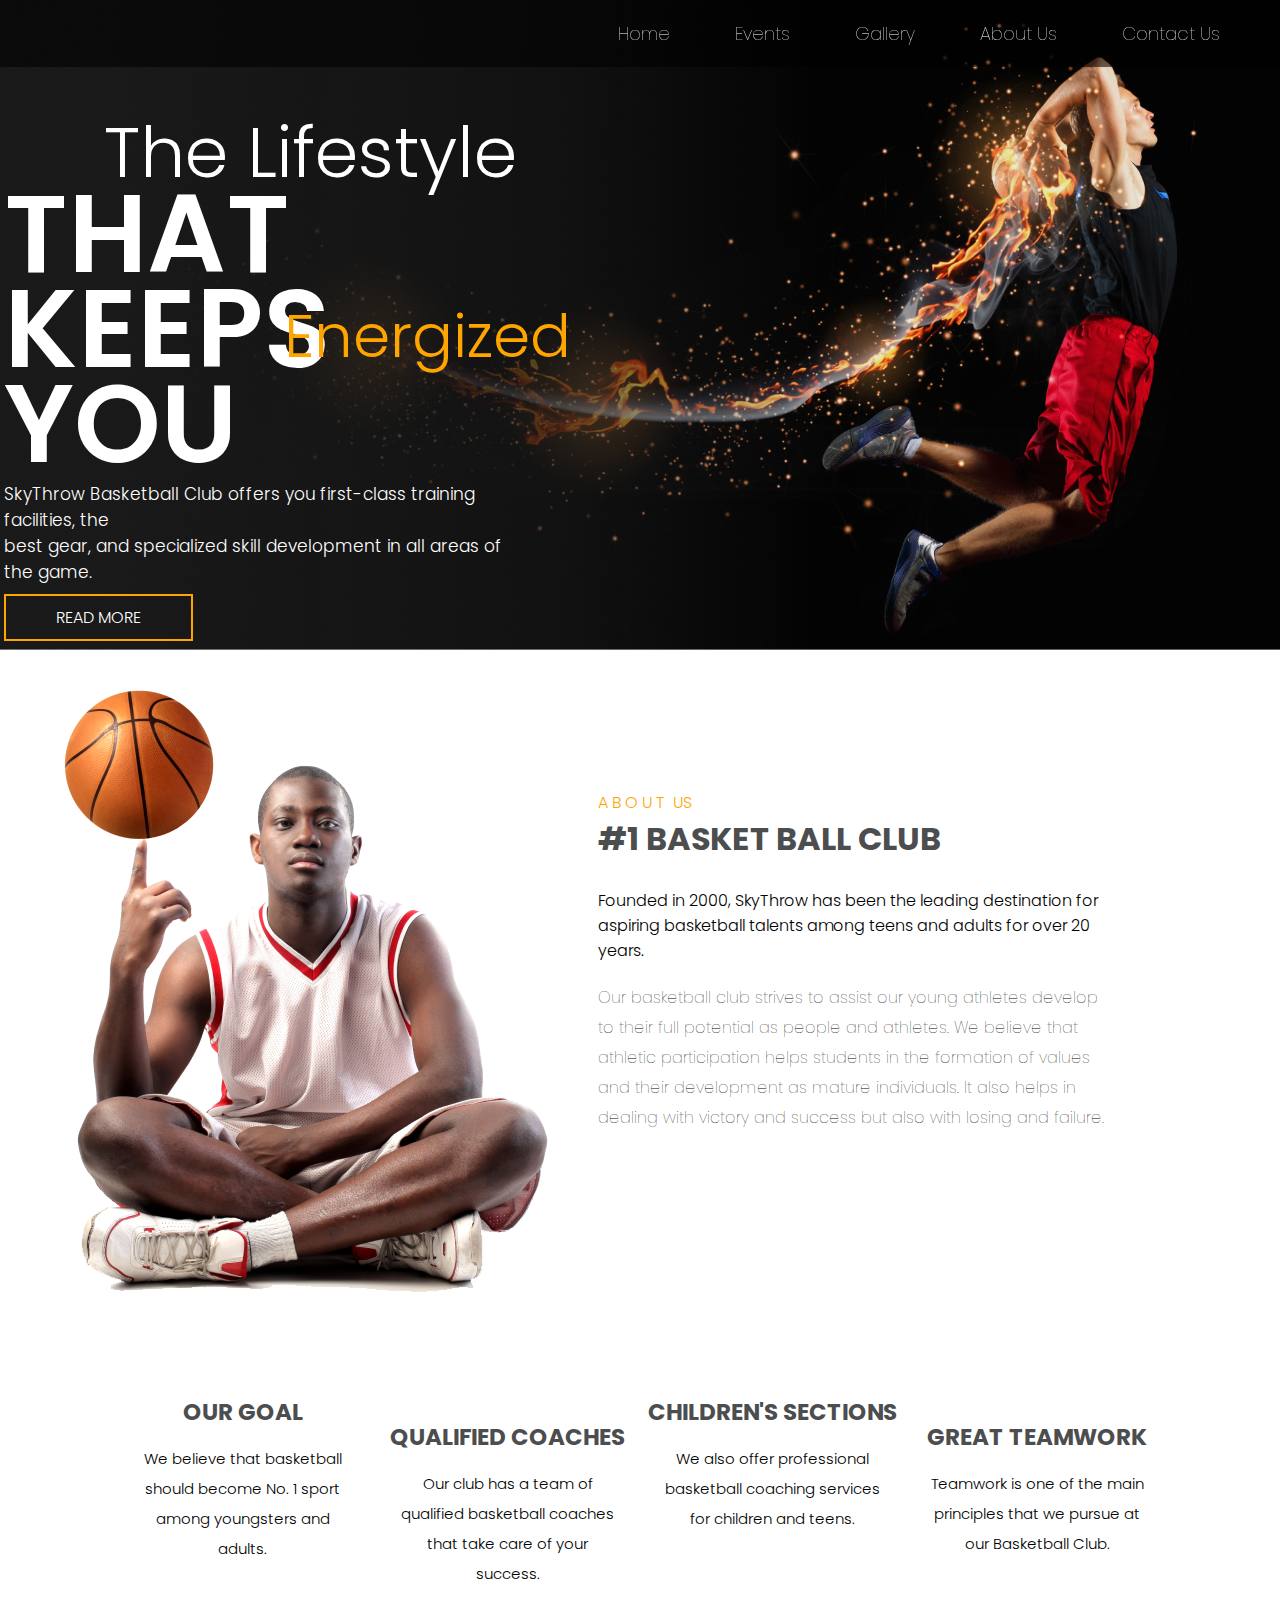
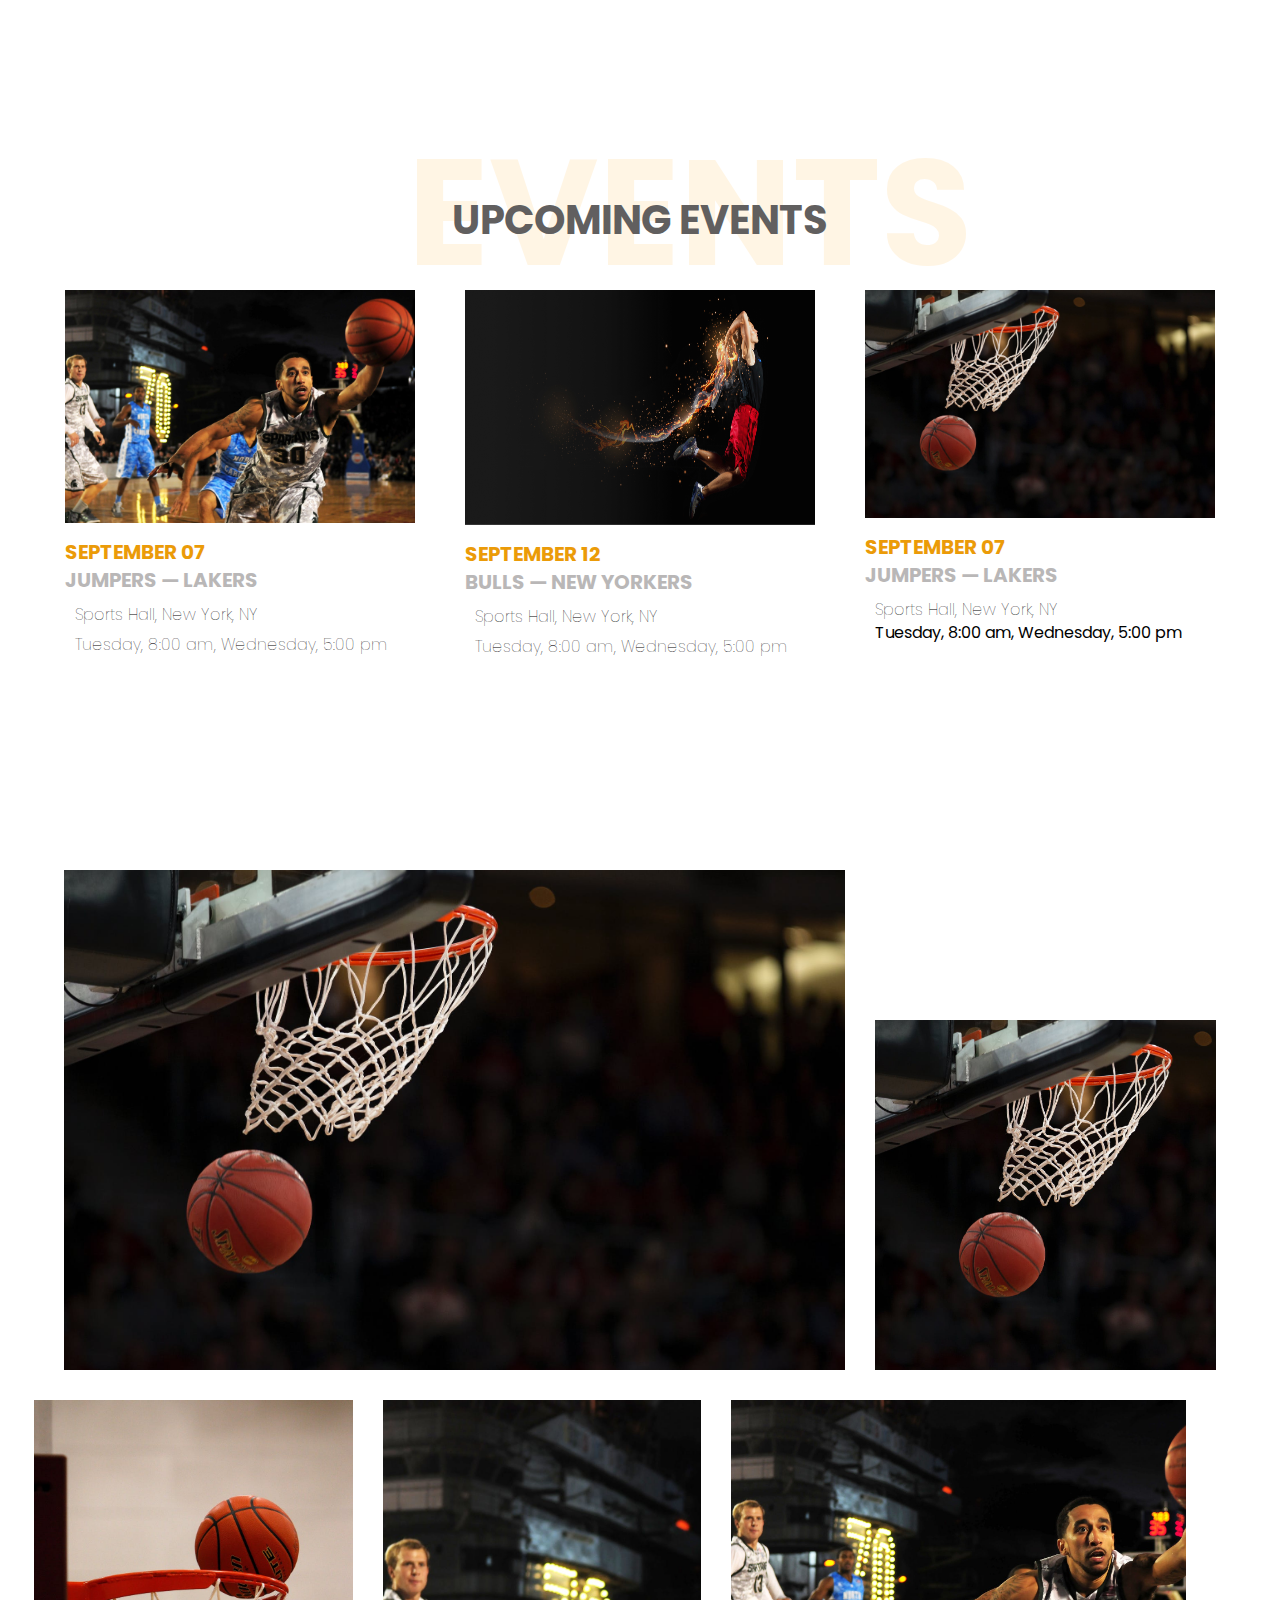
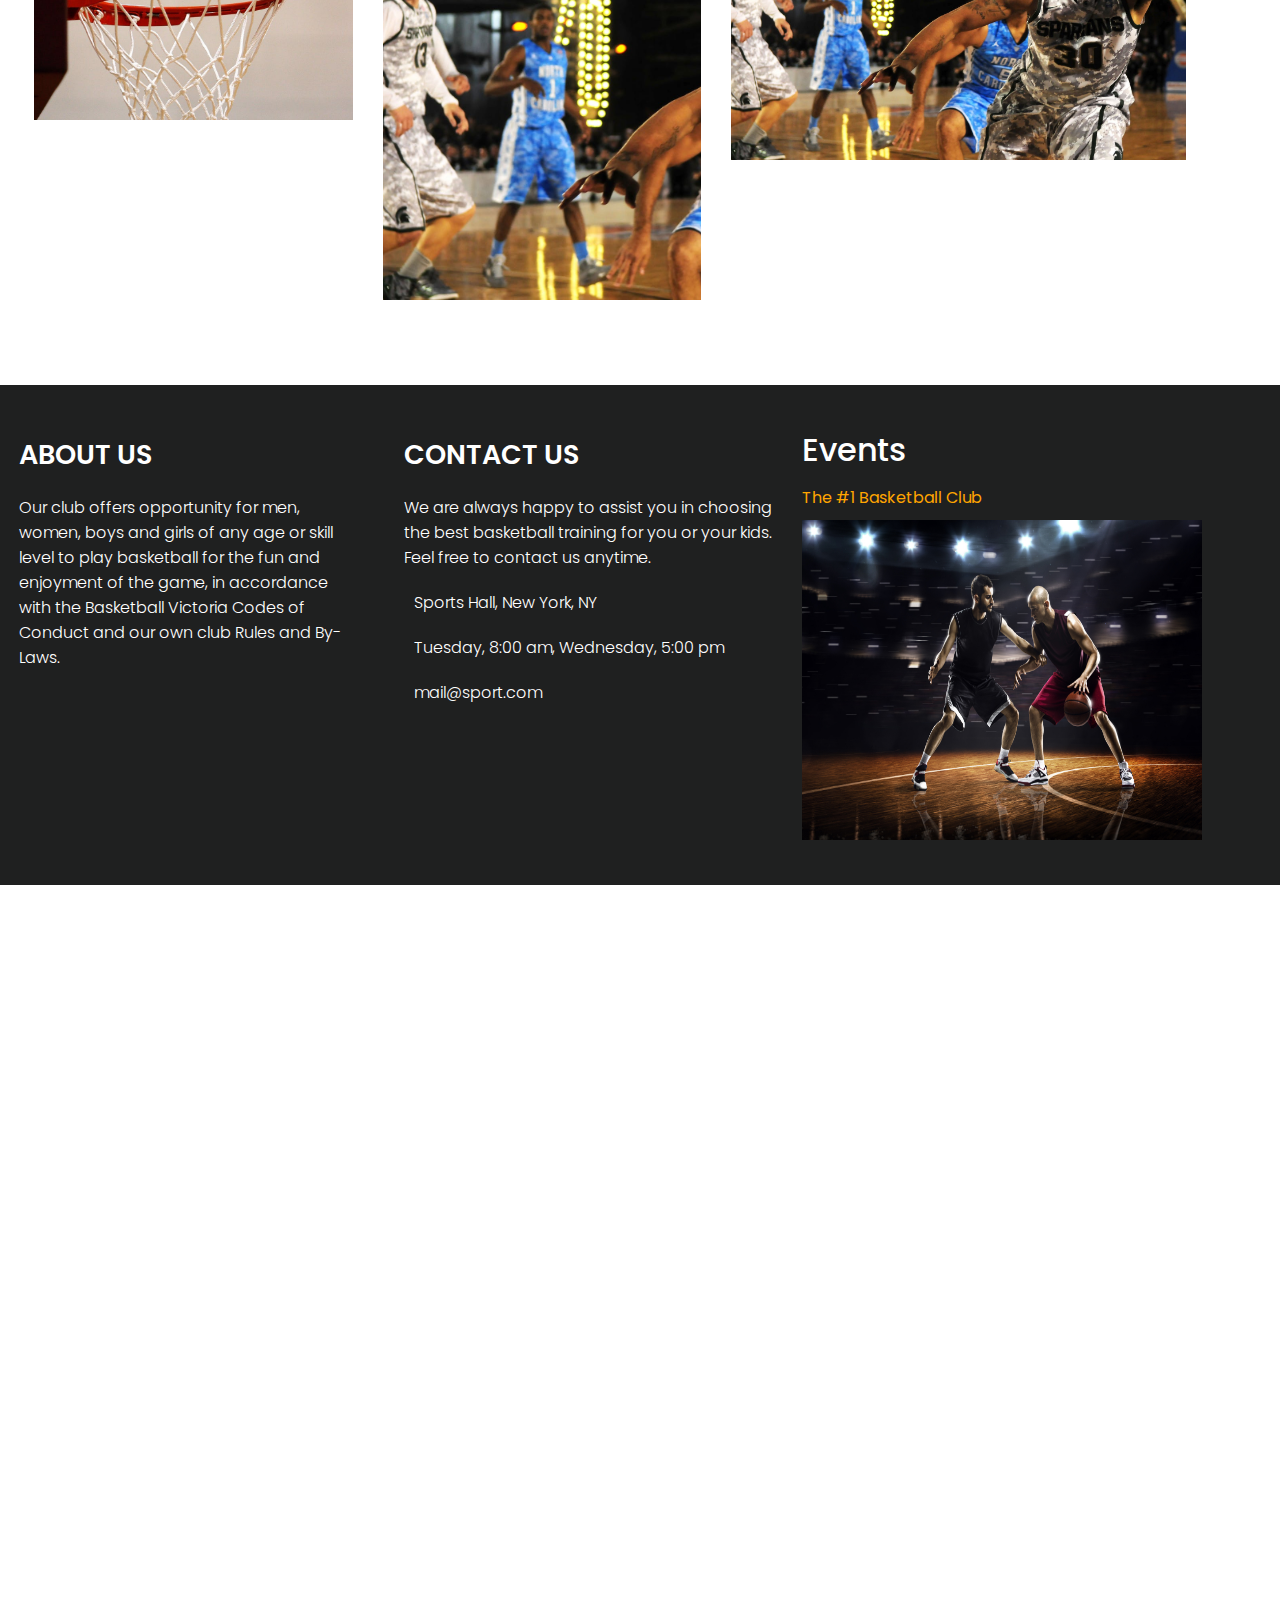
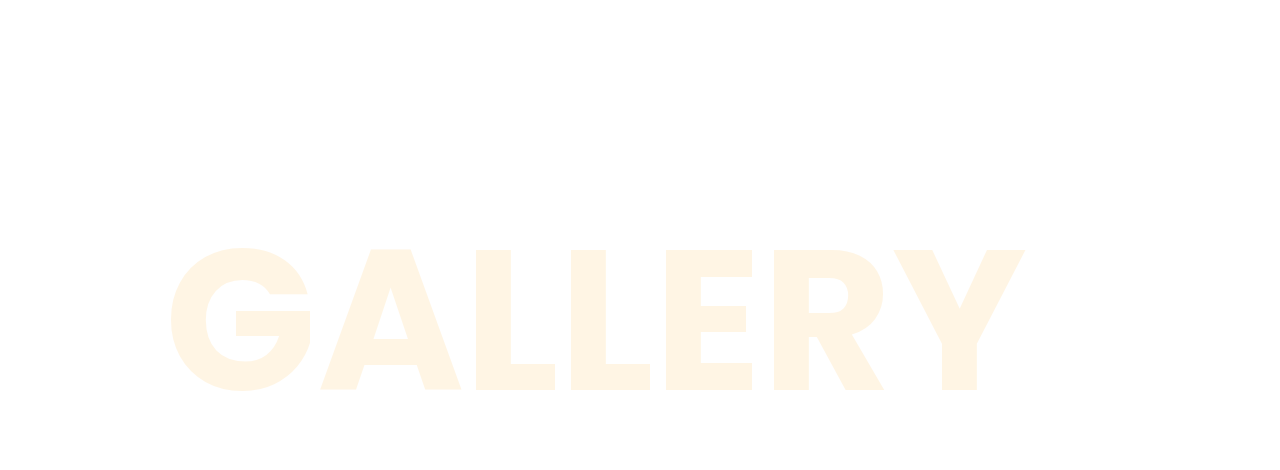
<file: html/index.html>
<!DOCTYPE html>
<html lang="en">
<head>
    <meta charset="UTF-8">
    <meta http-equiv="X-UA-Compatible" content="IE=edge">
    <meta name="viewport" content="width=device-width, initial-scale=1.0">
    <title>Sport Kosova</title>
    <link rel="stylesheet" href="../css/style.css">
    <link rel="stylesheet" href="https://cdnjs.cloudflare.com/ajax/libs/font-awesome/6.0.0-beta3/css/all.min.css" integrity="sha512-Fo3rlrZj/k7ujTnHg4CGR2D7kSs0v4LLanw2qksYuRlEzO+tcaEPQogQ0KaoGN26/zrn20ImR1DfuLWnOo7aBA==" crossorigin="anonymous" referrerpolicy="no-referrer" />
</head>
<body>
    <nav>
    <ul>
        <!-- <img src="img/logo.png"> -->
        <li><a href="#">Contact Us</a></li>
        <li><a href="#about">About Us</a></li>
        <li><a href="#">Gallery</a></li>
        <li><a href="#events">Events</a></li>
        <li><a href="#">Home</a></li>
      </ul>
    </nav>
    <div id="section-1">
        <div class="fix">
        <div class="title">
            <h3>The Lifestyle</h3>
            <h1>THAT KEEPS
                YOU
                </h1>
                <h2>Energized</h2>
                <p>SkyThrow Basketball Club offers you first-class training facilities, the <br>
                     best gear, and specialized skill development in all areas of the game.</p>
                     <a href="#">READ MORE</a>
        </div> 
        </div>
        <div class="socials">
           <a href="#"></a> <i class="fab fa-2x fa-facebook-f"></i></a>
           <a href=""></a> <i class="fab fa-2x  fa-twitter"></i></a>
          <a href=""></a> <i class="fab fa-2x  fa-instagram"></i></a>
           </div>
    </div>
    <!-- About us -->
    <div id="about" class="about-container">
        <div class="about">
        <div class="about-img">
            <img src="../img/about-us-img.png" >
        </div>
        <div class="about-text">
            <p>A B O U T  </p><p>US</p>
            <h1>#1 BASKET BALL CLUB</h1>
            <h3>Founded in 2000, SkyThrow has been the leading destination for aspiring basketball talents among teens and adults for over 20 years.</h3>
            <h4>Our basketball club strives to assist our young athletes develop to their full potential as people and athletes. We believe that athletic participation helps students in the formation of values and their development as mature individuals. It also helps in dealing with victory and success but also with losing and failure.</h4>
        </div>
        </div>
    </div>
    <!-- section four -->
    <div class="section-4">
        <div class="services">
            <div class="service-1">
                <i class="fas fa-3x fa-trophy"></i>
                <h1>OUR GOAL</h1>
              <p>  We believe that basketball should become No. 1 sport among youngsters and adults.</p>
            </div>
            <div class="service-1 margin-left">
                <i class="far fa-3x fa-star"></i>
                <h1>QUALIFIED COACHES</h1>
               <p> Our club has a team of qualified basketball coaches that take care of your success.</p>
            </div>
            <div class="service-1 margin-left">
                <i class="fas fa-3x fa-child"></i>
                <h1>CHILDREN'S SECTIONS</h1>
               <p> We also offer professional <br> basketball coaching services for children and teens. </p>
            </div>
            <div class="service-1 margin-left">
                <i class="far fa-3x fa-thumbs-up"></i>
                <h1>GREAT TEAMWORK</h1>
               <p> Teamwork is one of the main <br> principles that we pursue at our Basketball Club.</p>
            </div>
        </div>
    </div>
     <!-- UP COMMING EVENTS -->
     <div id="section-3">
        <div class="main-title">
            <h1>EVENTS</h1>
        </div>
        <div class="events-title">
            <h1>UPCOMING EVENTS</h1>
        </div>
        <div class="events">
            <div class="event-1">
                <a href="#">
                <img src="../img/blog-img-2.jpeg">
                </a>
                <h1>SEPTEMBER 07</h1>
                <h2>JUMPERS — LAKERS</h2>
                <div class="icons">
                <p><i class="fas fa-map-marker"></i>Sports Hall, New York, NY</p>
                <p><i class="far fa-calendar-check "></i>Tuesday, 8:00 am, Wednesday, 5:00 pm</p>
            </div>
            </div>
            <div class="event-1 marign-left">
                <img src="../img/home.jpg" height="235px">
                <h1>SEPTEMBER 12</h1>
                <h2>BULLS — NEW YORKERS</h2>
                <div class="icons">
                <p><i class="fas fa-map-marker"></i>Sports Hall, New York, NY</p>
                <p><i class="far fa-calendar-check"></i>Tuesday, 8:00 am, Wednesday, 5:00 pm</p>
                </div>
            </div>
            <div class="event-1 marign-left">
                <img src="../img/gallery-image-1.jpeg">
                <h1>SEPTEMBER 07</h1>
                <h2>JUMPERS — LAKERS</h2>
                <div class="icons">
                <p><i class="fas fa-map-marker"></i>Sports Hall, New York, NY</p>
                <i class="far fa-calendar-check"></i> Tuesday, 8:00 am, Wednesday, 5:00 pm</p>
                </div>
            </div>
        </div>
</div>


    <!-- Section-three Gallery -->
    <div id="section-2">
        <div class="section-title">
            <h1>GALLERY</h1>
        </div>
       <div class="box">
           <div class="box-1">
            <div class="thumbnail-title">
                <h1>BASKETBALL CHAMPIONSHIPS</h1>
                <p>At SkyThrow, we regularly organize events and <br> championships for the members of our club.</p>
            </div>
           </div>
           <div class="box-2">
            <div class="thumbnail-title">
                <h1>BASKETBALL CHAMPIONSHIPS</h1>
                <p>At SkyThrow, we regularly organize events and <br> championships for the members of our club.</p>
            </div>
           </div>
       </div>
       <div class="second-box">
           <div class="box-3">
            <div class="thumbnail-title">
                <h1>BASKETBALL CHAMPIONSHIPS</h1>
                <p>At SkyThrow, we regularly organize events and <br> championships for the members of our club.</p>
            </div>
           </div>
           <div class="box-4">
            <div class="thumbnail-title">
                <h1>BASKETBALL CHAMPIONSHIPS</h1>
                <p>At SkyThrow, we regularly organize events and <br> championships for the members of our club.</p>
            </div>
           </div>
               <div class="box-5">
            <div class="thumbnail-title">
                <h1>BASKETBALL CHAMPIONSHIPS</h1>
                <p>At SkyThrow, we regularly organize events and <br> championships for the members of our club.</p>
            </div>
           </div>
       </div>
    </div>
    


   <!-- Footer -->
<div class="fotter">
    <div class="align-fotter">
    <div class="about-fotter">
        <h1>ABOUT US</h1>
        <p>Our club offers opportunity for men, women, boys and girls of any age or skill level to play basketball for the fun and enjoyment of the game, in accordance with the Basketball Victoria Codes of Conduct and our own club Rules and By-Laws.</p>
    </div>
    <div class="contact-fotter">
        <h1>CONTACT US</h1>
        <p>We are always happy to assist you in choosing the best basketball training for you or your kids. Feel free to contact us anytime.</p>
        <p><i class="fas fa-map-marker"></i>Sports Hall, New York, NY</p>
        <p><i class="far fa-calendar-check"></i>Tuesday, 8:00 am, Wednesday, 5:00 pm</p>
        <p><i class="fas fa-envelope"></i>mail@sport.com</p>
    </div>
 
    <div class="events-fotter">
      <a href="https://play.fiba3x3.com/events/3036fe7f-f0a6-43df-b2db-898ae880ff9b" target="_blank"> <h1>Events</h1></a>
        <p>The #1 Basketball Club</p>
        <a href="" width="250px" alt=""></a>
        <img src="../img/gallery-image-2.jpg" width=400px" height="320px" alt="">
    </div>
    </div>
    </div>
    <script src="https://cdnjs.cloudflare.com/ajax/libs/gsap/3.9.1/gsap.min.js" integrity="sha512-H6cPm97FAsgIKmlBA4s774vqoN24V5gSQL4yBTDOY2su2DeXZVhQPxFK4P6GPdnZqM9fg1G3cMv5wD7e6cFLZQ==" crossorigin="anonymous"referrerpolicy="no-referrer"></script>

    
    <script src="../jquery-ui/jquery-3.6.0.min.js"></script>
    <script src="../jquery-ui/jquery-ui.js"></script>
    <script src="../js/main.js"></script>
    <script src=""></script>
</body>
</html>
</file>
<file: css/style.css>
@import url("https://fonts.googleapis.com/css2?family=Poppins:ital,wght@0,100;0,200;0,300;0,400;0,500;0,600;0,700;1,100;1,200;1,300;1,400;1,500;1,600&display=swap");
@import url("https://fonts.googleapis.com/css?family=Mukta:700");
* {
  box-sizing: border-box;
}
* {
  margin: 0;
  padding: 0;
  box-sizing: border-box;
  font-family: "Poppins", sans-serif;
  text-decoration: none;
  list-style-type: none;
}

/*************************************************** NAVBAR  *********************************/
ul {
  width: 100%;
  list-style-type: none;
  margin: 0;
  padding: 0;
  overflow: hidden;
  background-color: #00000091;
  position:fixed;
  z-index: 999;
}
li {
  float: right;
}

li a {
  display: block;
  color: #fff;
  text-align: center;
  padding: 20px 5px;
  margin-right: 55px;
  text-decoration: none;
  font-size: 18px;
  font-weight: 100;
  position:relative;
  z-index: 10;
}
ul img {
  max-width: 50px;
  margin: 5px 55px;
}
/* Navbar Responsive Menu */
@media only screen and (max-width: 600px) {
  li a {
    margin-right: 15px;
  }
}
/* Flame Animations */
#all-flames{
  position: relative;
  top: 70%;
  width: 20%;
  margin-left: auto;
  margin-right: auto;
  margin-right: 500px;
}
#flame-2{
  position: relative;
  top: 50%;
  width: 20%;
  margin-left: auto;
  margin-right: auto;
  margin-right: 50px;
}

/* Section one */
#section-1{
    background: url(../img/home.jpg);
    width:100%;
    height: 650px;
    background-size: cover;
    background-repeat: no-repeat;
    margin-right: auto;
    margin-left: auto;
}
.fix{
  display: flex;
}

.title{
  position: relative;
    width: 40%;
    height:500px;
    right:380px;
    top: 80px;
    margin-left: auto;
    margin-right: auto;
    text-align: left;
}
.title h1{
    font-size: 110px;
    color: #fff;
    line-height: 95px;
    font-weight: 600;
}
.title h3{
  font-size: 70px;
  color: #fff;
  font-weight: 300;
  position: relative;
  top: 20px;
  left: 100px;
}
.title h2{
  position: relative;
  bottom: 180px;
  left: 280px;
  color: orange;
  font-size: 60px;
  font-weight: 300;
}
.title p{
  position: relative;
  bottom: 80px;
  color: #fff;
  font-weight: 300;
  font-size: 17px;
}
.title a {
   border: 2px solid orange;
   padding: 10px 50px;
   color: #fff;
   font-weight: 300;
   position: relative;
   bottom: 60px;
}
/* socials */
.socials{
  position:fixed;
  display: flex;
  flex-direction: column;
  margin-left: 95%;
  bottom: 500px;
}
.socials .fab{
  color: rgb(26, 23, 23);
  padding: 20px 20px;
}
/* Section three */
.about-container{
  margin-top: 40px;
  margin-left: auto;
  margin-right: auto;
  width: 90%;
  height: 700px;
  position: relative;
 }
.about{
  display:flex;
  justify-content:space-between;
  position: absolute;
  z-index: -1;
}
.about-img{
  width:50%;
  height: 700px;
}
.about-text{
  width:45%;
  height: 700px;
  margin-top: 100px;
  position: relative;
  right:100px;
}
.about-text p{
  color: orange;
  font-weight: 300;
}
.about-text p:nth-child(2){
  position: relative;
  bottom: 25px;
  left: 75px;
  width: 100px;
}
.about-text h1{
  color: #4C4D4F;
  position: relative;
  bottom: 25px;
}
.about-text h3{
  font-size:16px;
  font-weight: 300;
}
.about-text h4{
  line-height: 30px;
  margin-top:20px;
  font-size:16px;
  font-weight: 100;
}
/* Section-two Gallery */

#section-2{
  width: 90%;
  height: 1000px;
  margin-right: auto;
  margin-left: auto;
  margin-top: 180px;
  position: relative;
}
.section-title h1{
  font-size: 200px;
  position: absolute;
  margin-left: 100px;
  width: 400px;
  z-index: -1;
  opacity: 0.1;
  color: orange;
  bottom:-1800px
}
.box{
  display: flex;
}
.box .second-box{
  position: relative;
  margin-top: 100px
}
.box-1{
  background:  url(../img/gallery-image-1.jpeg);
  width: 800px;
  height: 500px;
  background-size: cover;
  cursor: pointer;
}
.box-1:hover{
  transition: all 0.5s ease;
  background:linear-gradient(0deg, rgba(27, 27, 27, 0.733), rgba(22, 21, 22, 0.596)), url(../img/gallery-image-1.jpeg);
  width: 800px;
  height: 500px;
  background-size: cover;
  cursor: pointer;
}
.box-2{
  margin-top: 150px;
  margin-left: 30px;
  background: url(../img/gallery-image-1.jpeg);
  width: 350px;
  height: 350px;
  background-size: cover;
  cursor: pointer;
}
.thumbnail-title{
  text-align:center;
  margin-top:25%;
  color: #fff;
  opacity: 0;
}
.thumbnail-title h1{
  font-size: 22px;
}
.thumbnail-title p{
  font-size: 13px;
}
.box-1:hover .thumbnail-title{
  opacity: 1;
  transition: ease-in 0.5s;
}
.box-2:hover .thumbnail-title{
  opacity: 1;
  transition: ease-in 0.5s;
}
/* Second box */
.second-box{
  margin-top:30px;
  display: flex;
  justify-content: flex-end;
  position: relative;
  right: 30px;
}
.box-3{
  background: url(../img/blog-img-1.jpeg);
  width: 350px;
  height: 320px;
  background-size: cover;
  cursor: pointer;
}
.box-4{
  margin-left: 30px;
  background: url(../img/blog-img-2.jpeg);
  width: 350px;
  height: 500px;
  background-size: cover;
  cursor: pointer;
}
.box-5{
  margin-left: 30px;
  background: url(../img/blog-img-2.jpeg);
  width: 500px;
  height: 360px;
  background-size: cover;
  cursor: pointer;
}
.box-5:hover .thumbnail-title{
  opacity: 1;
  transition: ease-in 0.5s;
}
.box-5:hover{
  margin-left: 30px;
  background:linear-gradient(0deg, rgba(27, 27, 27, 0.733), rgba(22, 21, 22, 0.596)),url(../img/blog-img-2.jpeg);
  width: 500px;
  height: 360px;
  background-size: cover;
  cursor: pointer;
}
.box-3:hover .thumbnail-title{
  opacity: 1;
  transition: ease-in 0.5s;
}
.box-4:hover .thumbnail-title{
  opacity: 1;
  transition: ease-in 0.5s;
}

/* Sestion three up coming events */
#section-3{
  width: 90%;
  height: 500px;
  margin-right: auto;
  margin-left: auto;
  margin-top: 100px;
  position: relative;
  display: flex;
  justify-content: center;
}
.marign-left{
  margin-left: 50px;
}
.events-title{
  margin-right: auto;
  margin-left: auto;
  width: 80%;
  color: rgb(97, 95, 95);
  text-align: center;
  font-size:20px;
  position: absolute;
  z-index: -1;
}
.events{
  display:flex;
  width: 90%;
  margin-right: auto;
  margin-left: auto;
  justify-content:center;
  position: absolute;
  z-index: -1;
}
.event-1{
  margin-top:100px;
}
 .event-1 img{
  max-width: 350px;
}
.event-1 img:hover{
  transform: scale(1.1);
  transition: ease-in 0.5s;
}
.event-1 h1{
  margin-top: 10px;
  color: rgb(235, 155, 8);
  font-size:20px;
  font-weight:200px;
  line-height:25px;
}
.icons{
  position: relative;
  height:50px
}
.icons .far p{
  position: relative;
  bottom: 0px;
}
.event-1 h2{
  color: rgb(185, 183, 183);
  font-size:20px;
  cursor: pointer;
}
.event-1 h2:hover{
  color: orange;
}
.event-1 p{
  margin-top:10px;
  font-weight: 100;
  line-height: 20px;
}
.event-1 .fas{
  margin-right: 10px;
  color: red;
}
.event-1 .far{
  margin-right: 10px;
  color: red;
}
.main-title{
  z-index: -1;
  width: 80%;
  text-align: center;
  position: absolute;
}
.main-title h1{
  font-size:150px;
  position: relative;
  bottom:90px;
  text-align: center;
  margin-left: 100px;
  color: orange;
  opacity: 0.1;
}
.event-1 a {
  background-color: transparent;
}
/* Live changes */
.live{
  width: 90%;
  height: 700px;
  margin-right: auto;
  margin-left: auto;
  background-color: orange;
}
#frame{
  margin-top: 100px;
  border: none;
  width: 100%;
  height: 550px;
}
/* Section-four */
.section-4{
  width: 90%;
  height:300px;
  margin-left:auto;
  margin-right:auto;
}
.services{
  display: flex;
  justify-content: center;
}
.service-1{
  position: relative;
  text-align: center;
  width:23%;
  z-index: -1;
}
.service-1 .fas,.far{
  cursor: pointer;
  padding: 20px 0px;
  color: #8a94a8;
  transform: scale(0.9);
  transition: transform 250ms ease-in;
  transform-origin: bottom;
  z-index: -1;
}
.service-1 .fas:hover, .far:hover{
  color: #fff;
  width: 30%;
  background-color: orange;
  opacity: 1.5;
  border-radius: 50%;
  transform: scale(1);
  transform-origin: bottom;
}
.service-1 h1{
  padding: 5px 0px;
  font-size: 23px;
  color: #4C4D4F;
}
.service-1 p {
  padding: 10px 20px;
  font-weight: 300;
  line-height:30px;
  font-size: 15px;
}
/* fotter */
.fotter{
  margin-top: 115px;
   margin-right: auto;
   margin-left: auto;
    width: 100%;
  background: #1f2020;
  height: 500px;
}
.align-fotter{
  justify-content: center;
  
  display: flex;
  margin-right: auto;
  margin-left: auto;
  width: 97%;
  height: 400px;
}
.about-fotter{
  padding-top:50px;
  width: 27%;
}
.about-fotter h1{
  color: #fff;
  font-weight: 600;
  font-size: 27px;
}
.about-fotter  p{
  padding-top: 20px;
  color: #fff;
  font-weight:300;
}
.contact-fotter{
  margin-left: 50px;
  padding-top:50px;
  width: 30%;
}
.contact-fotter h1{
  color: #fff;
  font-weight: 600;
  font-size: 27px;
}
.contact-fotter p {
  padding-top: 20px;
  color: #fff;
  font-weight:300;
}

.contact-fotter .fas,.far{
  margin-right: 10px;
}
.events-fotter{
  margin-left: auto;
  margin-right: auto;
  padding-top: 50px;
  width:35%;
}
.events-fotter h1{
  color: #fff;
  font-weight: 500;
  line-height:30px
}
.events-fotter p{
  padding-top: 20px;
  color: orange;
}
.events-fotter img{
  margin-top:10px
}
</file>
